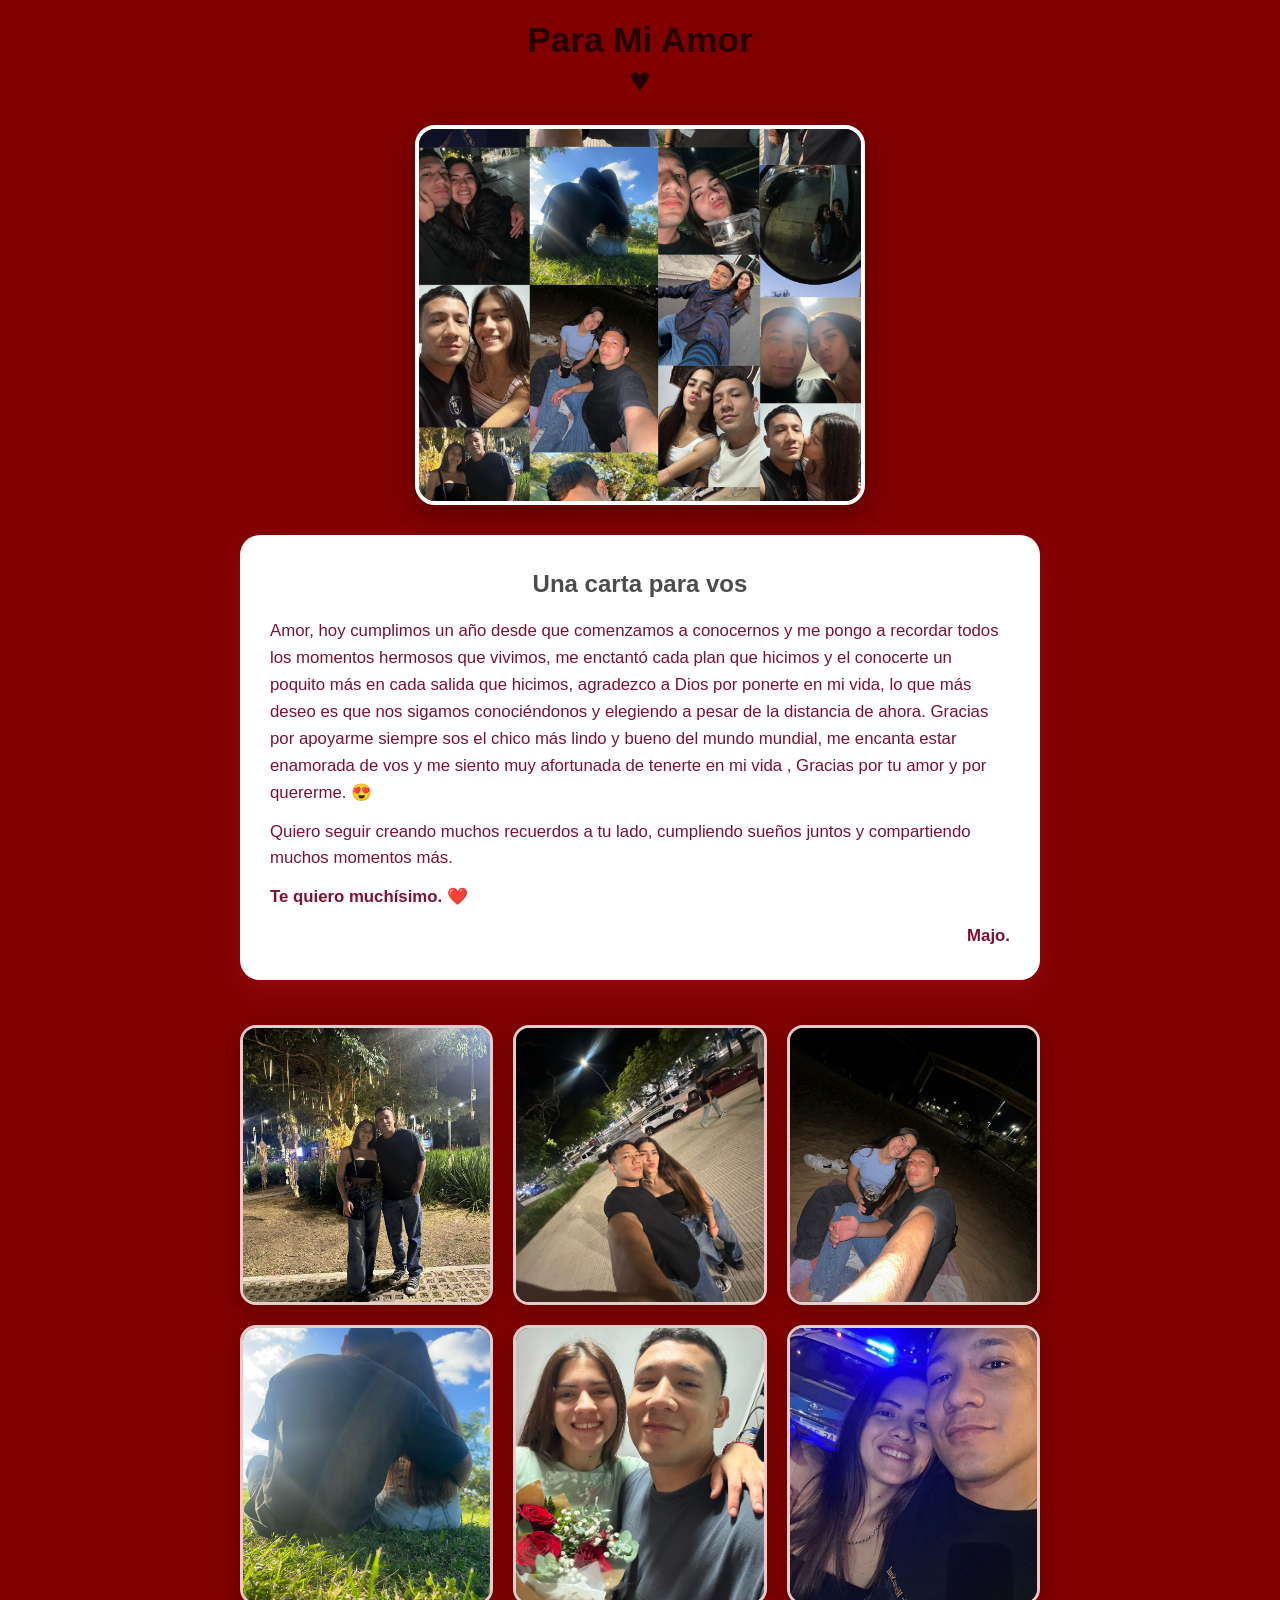
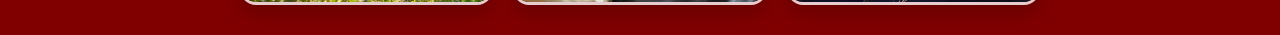
<file: index.html>
<!DOCTYPE html>
<html>
<head>
    <meta charset="UTF-8">
    <meta name="viewport" content="width=device-width, initial-scale=1.0">
    <title>365 días ❤️</title>
    <link rel="stylesheet" href="estilos.css">
</head>
<body>

    <div class="contenedor">
        <h1 >Para Mi Amor <p>&hearts;</p></h1>

        <img src="portada.png" alt="Nuestra foto" class="foto">

        <div class="carta">
            <h2>Una carta para vos</h2>
            <p>
                Amor, hoy cumplimos un año desde que comenzamos a conocernos y  me pongo a recordar todos los momentos hermosos que vivimos, me enctantó cada plan que hicimos  y el conocerte un poquito más en cada salida que hicimos, agradezco a Dios por ponerte en mi vida,  lo que más deseo  es  que  nos sigamos conociéndonos  y elegiendo a pesar de la distancia de ahora. Gracias por apoyarme siempre sos el chico más lindo y bueno del mundo mundial, me encanta estar enamorada de vos y me siento muy afortunada de tenerte en mi vida , Gracias por tu amor y por quererme. &#128525;
            </p>

            <p>
                Quiero seguir creando muchos recuerdos a tu lado, cumpliendo sueños juntos y compartiendo muchos momentos más.
            </p>

            <p>
                <strong>Te quiero muchísimo. ❤️</strong>
            </p>
            <p>
                Majo.
            </p>
        </div>

        <div class="galeria">
            <img src="foto9.jpg" alt="Foto 2">
            <img src="foto2.jpg" alt="Foto 3">
            <img src="foto3.jpg" alt="Foto 4">
            <img src="foto8.jpg" alt="Foto 5">
             <img src="foto7.jpg" alt="Foto 6">
              <img src="fotoo1.jpg" alt="Foto 7">
        </div>

    </div>

</body>
</html>
</file>
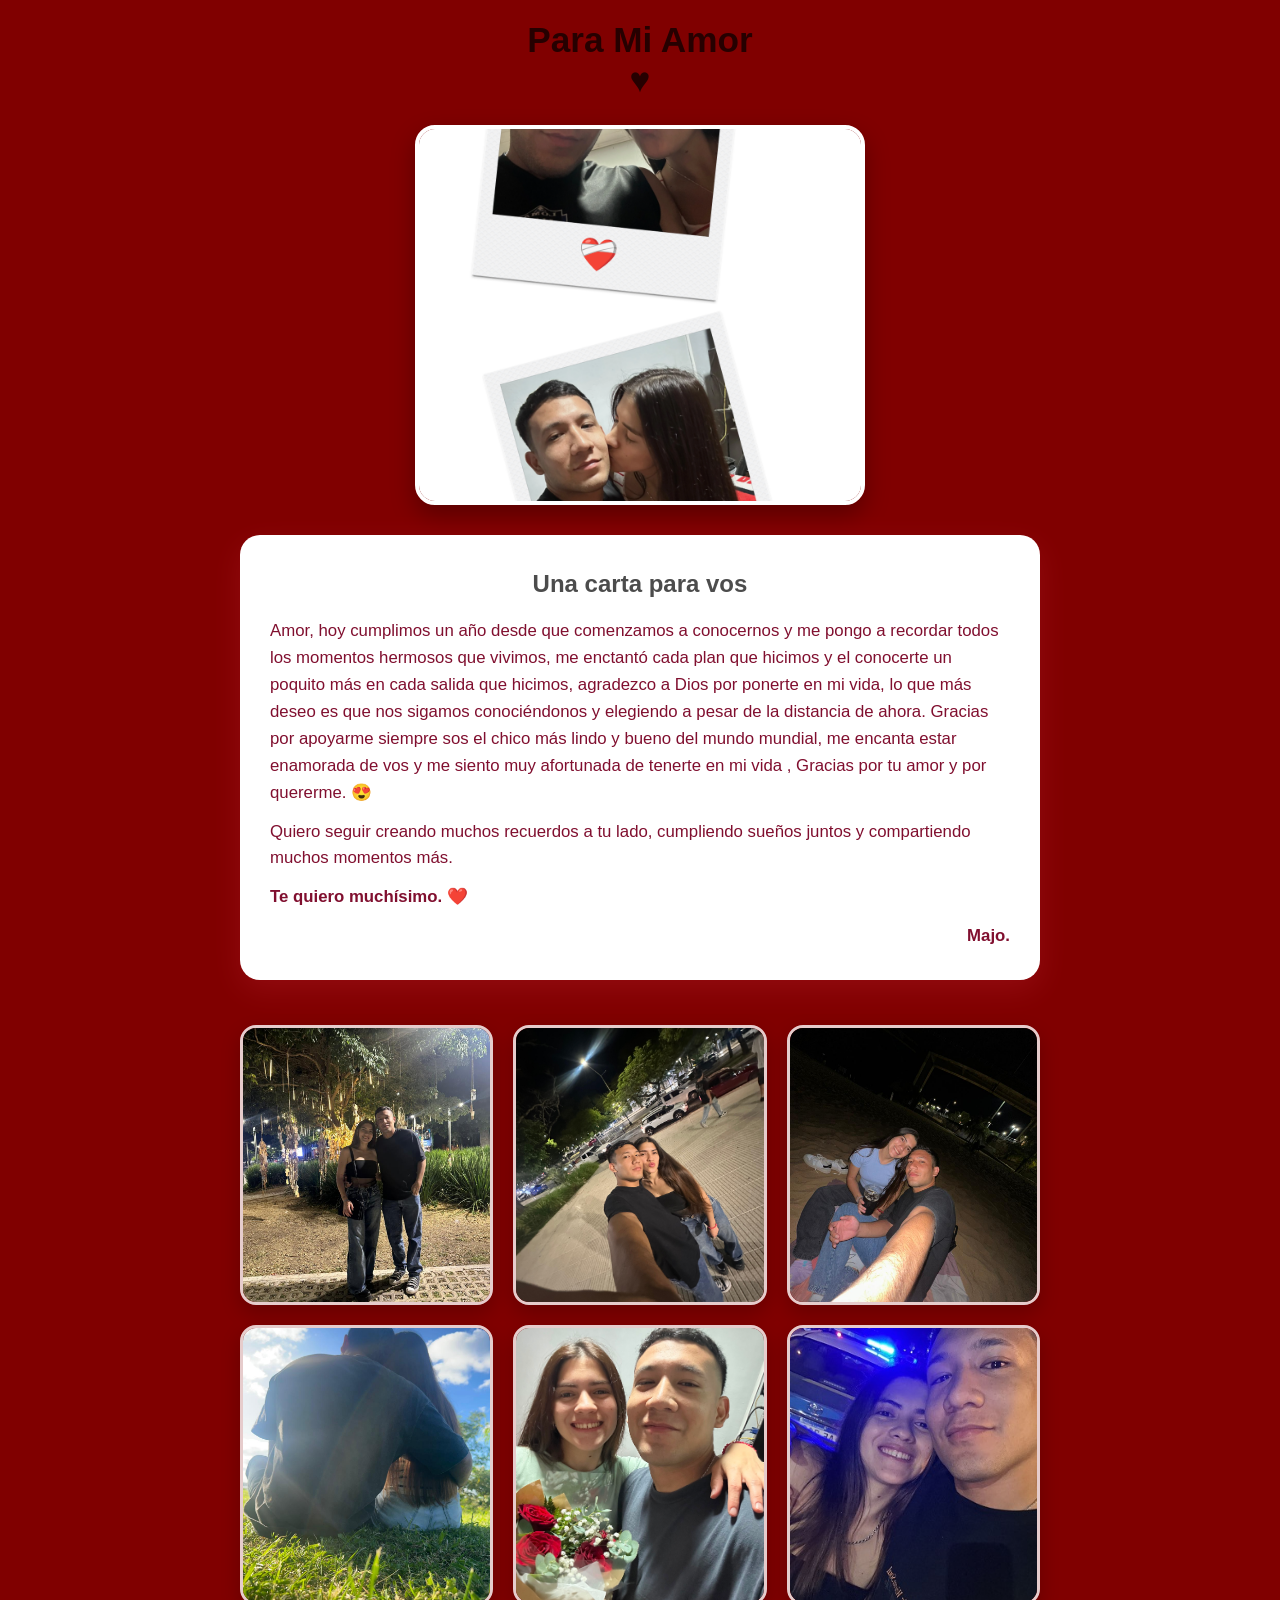
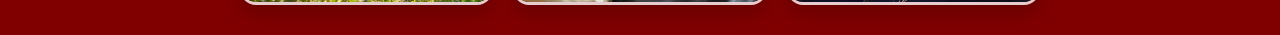
<file: 1año.html>
<!DOCTYPE html>
<html>
<head>
    <meta charset="UTF-8">
    <meta name="viewport" content="width=device-width, initial-scale=1.0">
    <title>365 días ❤️</title>
    <link rel="stylesheet" href="estilos.css">
</head>
<body>

    <div class="contenedor">
        <h1 >Para Mi Amor <p>&hearts;</p></h1>

        <img src="foto5.png" alt="Nuestra foto" class="foto">

        <div class="carta">
            <h2>Una carta para vos</h2>
            <p>
                Amor, hoy cumplimos un año desde que comenzamos a conocernos y  me pongo a recordar todos los momentos hermosos que vivimos, me enctantó cada plan que hicimos  y el conocerte un poquito más en cada salida que hicimos, agradezco a Dios por ponerte en mi vida,  lo que más deseo  es  que  nos sigamos conociéndonos  y elegiendo a pesar de la distancia de ahora. Gracias por apoyarme siempre sos el chico más lindo y bueno del mundo mundial, me encanta estar enamorada de vos y me siento muy afortunada de tenerte en mi vida , Gracias por tu amor y por quererme. &#128525;
            </p>

            <p>
                Quiero seguir creando muchos recuerdos a tu lado, cumpliendo sueños juntos y compartiendo muchos momentos más.
            </p>

            <p>
                <strong>Te quiero muchísimo. ❤️</strong>
            </p>
            <p>
                Majo.
            </p>
        </div>

        <div class="galeria">
            <img src="foto9.jpg" alt="Foto 2">
            <img src="foto2.jpg" alt="Foto 3">
            <img src="foto3.jpg" alt="Foto 4">
            <img src="foto8.jpg" alt="Foto 5">
             <img src="foto7.jpg" alt="Foto 6">
              <img src="fotoo1.jpg" alt="Foto 7">
        </div>

    </div>

</body>
</html>
</file>
<file: estilos.css>
/* ==========================================
   CONFIGURACIÓN Y VARIABLES GLOBALES
   ========================================== */
:root {
    --bg-color: rgb(128, 0, 0);
    --card-bg: #ffffff;
    --primary-color: rgba(0, 0, 0, 0.7);
    --text-color: #590d22;
    --secondary-text: #800f2f;
    --shadow-color: rgba(255, 77, 109, 0.15);
    --font-family: 'Segoe UI', Tahoma, Geneva, Verdana, sans-serif;
}

* {
    box-sizing: border-box;
    margin: 0;
    padding: 0;
}

body {
    background-color: var(--bg-color);
    color: var(--text-color);
    font-family: var(--font-family);
    min-height: 100vh;
    display: flex;
    justify-content: center;
    align-items: center;
    padding: 20px 10px;
    overflow-x: hidden;
}

/* ==========================================
   CONTENEDOR PRINCIPAL Y ANIMACIÓN
   ========================================== */
.contenedor {
    max-width: 650px;
    width: 100%;
    text-align: center;
    animation: fadeIn 1.2s ease-out forwards;
}

/* Título */
h1 {
    font-size: 2.2rem;
    color: var(--primary-color);
    margin-bottom: 25px;
    animation: bounceIn 1.5s ease-out;
}

/* ==========================================
   FOTO PRINCIPAL
   ========================================== */
.foto {
    width: 220px;
    height: 220px;
    object-fit: cover;
    border-radius: 50%;
    border: 5px solid white;
    box-shadow: 0 10px 25px var(--shadow-color);
    margin-bottom: 30px;
    /* Movimiento flotante continuo */
    animation: float 4s ease-in-out infinite;
    transition: transform 0.3s ease;
}

.foto:hover {
    transform: scale(1.05) rotate(2deg);
}

/* ==========================================
   CARTA DETALLE
   ========================================== */
.carta {
    background: var(--card-bg);
    padding: 30px;
    border-radius: 20px;
    box-shadow: 0 10px 30px var(--shadow-color);
    margin-bottom: 35px;
    line-height: 1.6;
    text-align: left;
    position: relative;
    transition: transform 0.3s ease, box-shadow 0.3s ease;
    /* Aparece con suave deslizamiento hacia arriba */
    animation: slideUp 1s ease-out 0.3s both;
}

.carta:hover {
    transform: translateY(-5px);
    box-shadow: 0 15px 35px rgba(255, 77, 109, 0.25);
}

.carta h2 {
    color: var(--primary-color);
    margin-bottom: 15px;
    text-align: center;
    font-size: 1.5rem;
}

.carta p {
    color: var(--secondary-text);
    margin-bottom: 12px;
    font-size: 1.05rem;
}

.carta p:last-child {
    margin-bottom: 0;
    text-align: right;
    font-weight: bold;
}

/* ==========================================
   GALERÍA DE FOTOS
   ========================================== */
.galeria {
    display: grid;
    grid-template-columns: repeat(auto-fit, minmax(140px, 1fr));
    gap: 15px;
    padding: 10px 0;
}

.galeria img {
    width: 100%;
    height: 140px;
    object-fit: cover;
    border-radius: 12px;
    box-shadow: 0 5px 15px var(--shadow-color);
    transition: all 0.3s cubic-bezier(0.25, 0.8, 0.25, 1);
    cursor: pointer;
    /* Animación de entrada secuencial */
    animation: fadeIn 1s ease-out both;
}

/* Efecto al interactuar con las imágenes de la galería */
.galeria img:hover {
    transform: scale(1.08) translateY(-5px);
    box-shadow: 0 12px 20px rgba(0, 0, 0, 0.15);
    z-index: 2;
}

/* ==========================================
   KEYFRAMES (ANIMACIONES DE MOVIMIENTO)
   ========================================== */

/* Entrada suave */
@keyframes fadeIn {
    from {
        opacity: 0;
        transform: translateY(10px);
    }
    to {
        opacity: 1;
        transform: translateY(0);
    }
}

/* Deslizar hacia arriba */
@keyframes slideUp {
    from {
        opacity: 0;
        transform: translateY(30px);
    }
    to {
        opacity: 1;
        transform: translateY(0);
    }
}

/* Efecto flotante constante */
@keyframes float {
    0%, 100% {
        transform: translateY(0);
    }
    50% {
        transform: translateY(-10px);
    }
}

/* Rebote suave inicial */
@keyframes bounceIn {
    0% {
        opacity: 0;
        transform: scale(0.8);
    }
    50% {
        transform: scale(1.05);
    }
    100% {
        opacity: 1;
        transform: scale(1);
    }
}

/* ==========================================
   RESPONSIVO (MÓVILES)
   ========================================== */
@media (max-width: 480px) {
    h1 {
        font-size: 1.8rem;
    }

    .foto {
        width: 180px;
        height: 180px;
    }

    .carta {
        padding: 20px;
    }

    .galeria {
        grid-template-columns: repeat(2, 1fr);
    }
}


.foto {
    width: 100%;             /* Usa todo el ancho disponible del contenedor */
    max-width: 450px;        /* Aumenta el tamaño máximo de la foto (antes 220px) */
    height: 380px;           /* Aumenta la altura de la imagen */
    object-fit: cover;       /* Evita que la foto se estire o distorsione */
    object-position: center; /* Centra el encuadre de la foto */
    border-radius: 20px;     /* Bordes redondeados elegantes */
    border: 4px solid #ffffff;
    box-shadow: 0 10px 25px rgba(0, 0, 0, 0.3);
    margin: 0 auto 30px auto;
    display: block;
}

.contenedor {
    max-width: 800px; /* Aumenta este valor si quieres que la carta y las fotos sean más anchas */
    width: 90%;
    margin: 0 auto;
    text-align: center;
}
/* ==========================================
   GALERÍA DE FOTOS (OPTIMIZADA)
   ========================================== */
.galeria {
    display: grid;
    /* Ajusta automáticamente las columnas con un ancho mínimo cómodo de 220px */
    grid-template-columns: repeat(auto-fit, minmax(220px, 1fr));
    gap: 20px;
    width: 100%;
    margin-top: 25px;
}

.galeria img {
    width: 100%;
    height: 280px;            /* Altura suficiente para mostrar bien las fotos */
    object-fit: cover;        /* Mantiene la proporción sin estirar la imagen */
    object-position: center;  /* Mantiene los rostros bien centrados */
    border-radius: 16px;
    border: 3px solid rgba(255, 255, 255, 0.8);
    box-shadow: 0 8px 20px rgba(0, 0, 0, 0.2);
    transition: transform 0.4s ease, box-shadow 0.4s ease;
    cursor: pointer;
}

/* Efecto al pasar el mouse por encima */
.galeria img:hover {
    transform: translateY(-8px) scale(1.03);
</file>
